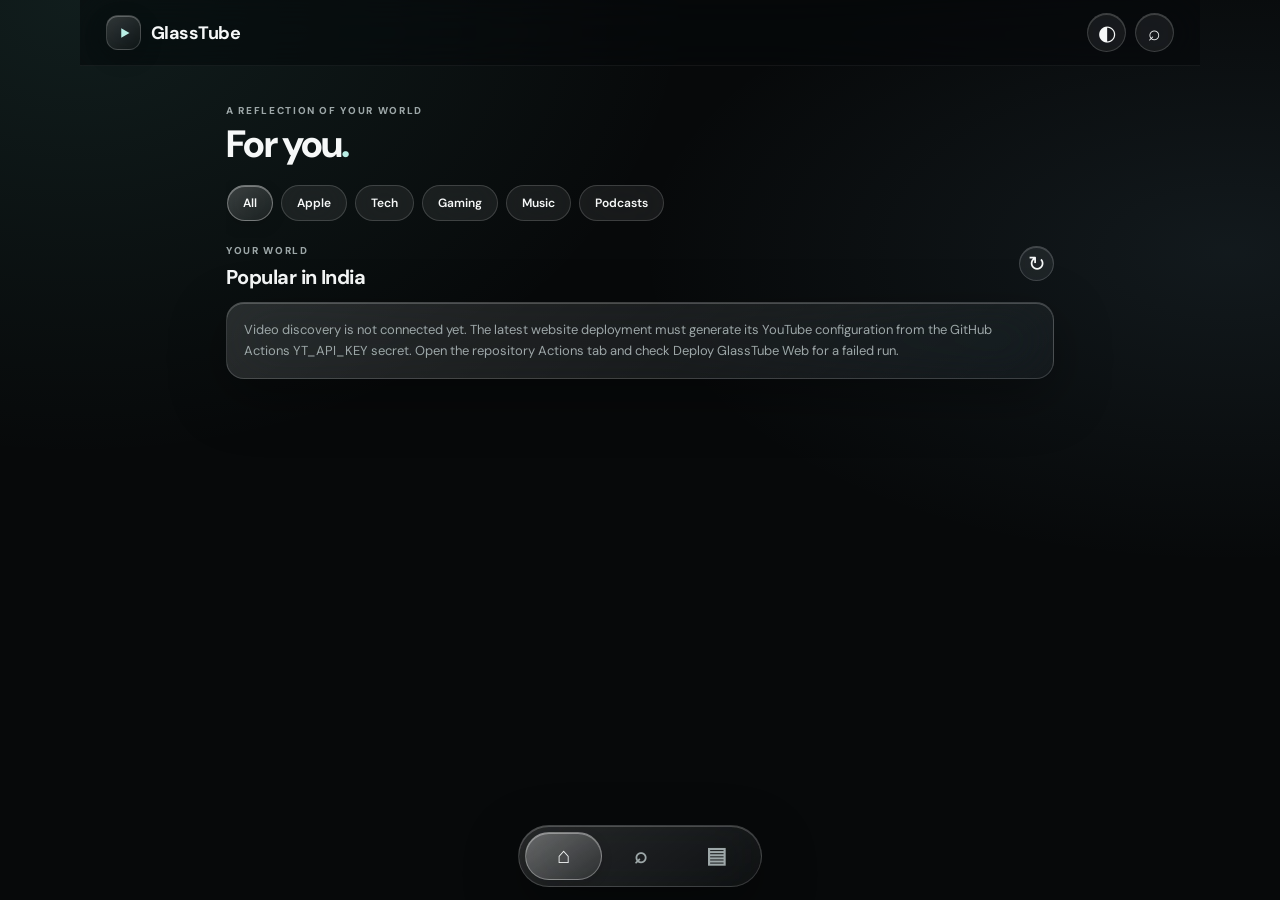
<file: index.html>
<!doctype html>
<html lang="en">
<head>
  <meta charset="utf-8">
  <meta name="viewport" content="width=device-width, initial-scale=1">
  <meta http-equiv="refresh" content="0;url=./web/">
  <title>Opening GlassTube…</title>
  <script>window.location.replace(new URL("./web/", window.location.href).toString());</script>
  <style>
    :root{color-scheme:dark}body{margin:0;min-height:100vh;display:grid;place-items:center;background:#071719;color:#e8f5f2;font:16px system-ui,sans-serif}
    main{padding:28px;text-align:center}a{color:#75d9c8}
  </style>
</head>
<body><main><p>Opening GlassTube…</p><a href="./web/">Continue to GlassTube</a></main></body>
</html>
</file>
<file: web/styles.css>
:root{color-scheme:dark;--bg:#07090a;--surface:rgba(255,255,255,.07);--surface2:rgba(255,255,255,.13);--text:#f6f8f8;--muted:#9da7a8;--line:rgba(255,255,255,.16);--accent:#b9eee5;--shadow:0 18px 55px rgba(0,0,0,.34)}
:root.light{color-scheme:light;--bg:#f0f3f2;--surface:rgba(255,255,255,.50);--surface2:rgba(255,255,255,.78);--text:#151b1b;--muted:#6b7778;--line:rgba(255,255,255,.78);--accent:#247f77;--shadow:0 18px 50px rgba(34,53,52,.13)}
*{box-sizing:border-box}
html{min-height:100%;background:var(--bg);scroll-behavior:smooth}
body{margin:0;min-height:100vh;background:radial-gradient(ellipse at 6% 0%,#66cfc21a,transparent 36%),radial-gradient(ellipse at 96% 28%,#75a9c31a,transparent 34%),var(--bg);color:var(--text);font-family:"DM Sans",system-ui,sans-serif;overflow-x:hidden;padding-bottom:112px}
.ambient{position:fixed;pointer-events:none;filter:blur(86px);border-radius:50%;z-index:-1}.ambient-a{width:360px;height:360px;left:-190px;top:-170px;background:#58c9bb1d}.ambient-b{width:360px;height:360px;right:-190px;top:260px;background:#6f9bc21a}
.topbar{height:66px;max-width:1120px;padding:0 26px;margin:auto;display:flex;align-items:center;justify-content:space-between;position:sticky;top:0;z-index:4;background:rgba(7,9,10,.55);backdrop-filter:blur(28px) saturate(160%);-webkit-backdrop-filter:blur(28px) saturate(160%);border-bottom:1px solid rgba(255,255,255,.055)}
:root.light .topbar{background:rgba(240,243,242,.72);border-bottom-color:rgba(30,60,58,.06)}
.brand{display:flex;align-items:center;gap:10px;color:inherit;text-decoration:none}.brand-mark{width:35px;height:35px;border-radius:12px;display:grid;place-items:center;color:var(--accent);background:linear-gradient(145deg,#ffffff2b,#ffffff08);border:1px solid var(--line);box-shadow:inset 0 1px #ffffff40,0 7px 24px #0002;backdrop-filter:blur(24px)}.brand-mark svg{width:22px}.brand strong{font-size:18px;letter-spacing:-.55px}.top-actions{display:flex;gap:9px}
.icon-button{width:39px;height:39px;border-radius:50%;border:1px solid var(--line);background:var(--surface);color:var(--text);font-size:21px;cursor:pointer;backdrop-filter:blur(26px) saturate(170%);-webkit-backdrop-filter:blur(26px) saturate(170%);box-shadow:inset 0 1px #ffffff2c;transition:transform .22s,background .22s}.icon-button:active,.topic:active,.dock-item:active{transform:scale(.94)}.icon-button.small{width:35px;height:35px}
.shell{max-width:880px;margin:auto;padding:18px 26px 70px}.intro{padding:20px 0 11px}.eyebrow{font-size:10px;letter-spacing:1.65px;font-weight:800;color:var(--muted)}h1{font-size:clamp(29px,5vw,38px);line-height:1.05;letter-spacing:-1.7px;margin:8px 0 4px;font-weight:800}h1 span{color:var(--accent)}
.glass{background:linear-gradient(145deg,var(--surface2),var(--surface) 65%,rgba(255,255,255,.035));border:1px solid var(--line);box-shadow:var(--shadow),inset 0 1px #ffffff35;backdrop-filter:blur(30px) saturate(175%);-webkit-backdrop-filter:blur(30px) saturate(175%)}
.category-rail{display:flex;gap:8px;overflow-x:auto;padding:5px 1px 17px;scrollbar-width:none}.category-rail::-webkit-scrollbar{display:none}.topic,.save-button{flex:none;border:1px solid var(--line);background:var(--surface);color:var(--text);padding:9px 15px;border-radius:999px;font:600 12px "DM Sans",system-ui,sans-serif;cursor:pointer;backdrop-filter:blur(20px);transition:transform .2s,background .2s,border-color .2s}.topic.active{background:linear-gradient(145deg,#ffffff31,#ffffff11);border-color:#ffffff55;color:var(--text);box-shadow:inset 0 1px #ffffff58,0 5px 16px #0002}
.search-panel{border-radius:20px;padding:9px 12px;margin:0 0 23px}.search-panel form{display:flex;align-items:center;gap:12px}.search-symbol{font-size:25px;color:var(--muted);padding-left:6px}.search-panel input{min-width:0;flex:1;background:transparent;border:0;outline:0;color:var(--text);font:500 14px "DM Sans",system-ui,sans-serif;padding:12px 0}.search-panel input::placeholder{color:var(--muted)}.search-submit{border:0;border-radius:999px;padding:11px 19px;background:var(--accent);color:#102321;font-weight:800;cursor:pointer}
.section-heading{display:flex;align-items:center;justify-content:space-between;margin:0 0 9px}.section-heading h2{font-size:20px;letter-spacing:-.55px;margin:5px 0 0}
.video-grid{display:flex;flex-direction:column;gap:0}.video-card{position:relative;min-width:0;overflow:hidden;display:grid;grid-template-columns:minmax(125px,38%) minmax(0,1fr);align-items:center;gap:0;padding:10px 0 12px;border:0;border-bottom:1px solid var(--line);border-radius:0;background:transparent;box-shadow:none;backdrop-filter:none;-webkit-backdrop-filter:none;cursor:pointer;transition:background .2s}.video-card:hover{background:rgba(255,255,255,.045)}.thumb-wrap{position:relative;aspect-ratio:16/9;background:#20282a;overflow:hidden;border-radius:13px}.thumb-wrap img{width:100%;height:100%;object-fit:cover;display:block;transition:transform .35s}.video-card:hover img{transform:scale(1.035)}.play-bubble{position:absolute;inset:0;margin:auto;width:34px;height:34px;border-radius:50%;display:grid;place-items:center;background:#0b1719a8;color:#fff;border:1px solid #ffffff80;backdrop-filter:blur(13px);font-size:14px;padding-left:3px}.video-info{padding:3px 7px 3px 13px;min-width:0}.video-title{font-size:13px;line-height:1.42;font-weight:700;display:-webkit-box;-webkit-line-clamp:3;-webkit-box-orient:vertical;overflow:hidden}.video-bottom{display:flex;align-items:center;justify-content:space-between;gap:8px;margin-top:8px}.channel{font-size:10px;color:var(--muted);overflow:hidden;text-overflow:ellipsis;white-space:nowrap}.save-mini{flex:none;border:1px solid var(--line);background:var(--surface);color:var(--text);width:28px;height:28px;border-radius:50%;cursor:pointer}
.notice{padding:17px;border-radius:18px;margin:12px 0;color:var(--muted);font-size:13px;line-height:1.6}.notice strong{color:var(--text);font-size:15px}.notice p{margin:5px 0 0}.hidden{display:none!important}
.dock{position:fixed;z-index:7;bottom:calc(13px + env(safe-area-inset-bottom));left:50%;transform:translateX(-50%);display:flex;align-items:center;width:min(244px,calc(100vw - 42px));padding:6px;border-radius:999px;overflow:hidden}
.dock-indicator{position:absolute;z-index:0;top:6px;bottom:6px;left:6px;width:var(--active-width,72px);border-radius:999px;background:linear-gradient(145deg,rgba(255,255,255,.30),rgba(255,255,255,.08));border:1px solid rgba(255,255,255,.31);box-shadow:inset 0 1px rgba(255,255,255,.36),0 3px 12px rgba(0,0,0,.14);transform:translateX(var(--active-offset,0px));transition:transform .58s cubic-bezier(.2,.9,.22,1.08)}
:root.light .dock-indicator{background:linear-gradient(145deg,rgba(255,255,255,.88),rgba(255,255,255,.38));border-color:rgba(255,255,255,.86);box-shadow:inset 0 1px rgba(255,255,255,.95),0 3px 12px rgba(0,0,0,.08)}
.dock-item{position:relative;z-index:1;border:0;background:transparent;color:var(--muted);flex:1;min-width:0;height:48px;padding:0;border-radius:999px;display:grid;place-items:center;cursor:pointer;transition:color .24s,transform .22s}.dock-item span{font-size:22px;line-height:1;font-weight:600}.dock-item.active{color:var(--text)}
.notice{padding:17px;border-radius:18px;margin:12px 0;color:var(--muted);font-size:13px;line-height:1.6}.notice strong{color:var(--text);font-size:15px}.notice p{margin:5px 0 0}.hidden{display:none!important}
.overlay{position:fixed;z-index:12;inset:0;padding:18px;display:grid;place-items:center;background:#020809df;backdrop-filter:blur(18px)}.player-sheet{width:min(820px,100%);max-height:92vh;overflow:auto;border-radius:25px;padding:17px}.sheet-top{display:flex;align-items:center;justify-content:space-between;margin-bottom:14px}.player-frame{aspect-ratio:16/9;background:#000;border-radius:17px;overflow:hidden}.player-frame iframe{width:100%;height:100%;border:0}.player-meta{display:flex;align-items:center;justify-content:space-between;gap:14px;padding:15px 2px 3px}.player-meta h2{font-size:17px;margin:0 0 5px}.player-meta p,.player-description{font-size:12px;color:var(--muted);line-height:1.6;margin:0}.player-description{padding:12px 2px}.save-button{white-space:nowrap}
@media(max-width:760px){.topbar{padding:0 16px}.shell{padding:13px 16px 58px}.video-card{grid-template-columns:40% minmax(0,1fr);padding:9px 0 11px}.video-title{font-size:12px;-webkit-line-clamp:3}.video-info{padding-left:11px}.channel{font-size:10px}.intro{padding-top:15px}body{padding-bottom:98px}.dock{bottom:calc(10px + env(safe-area-inset-bottom))}}
@media(max-width:380px){.video-card{grid-template-columns:38% minmax(0,1fr)}.video-title{font-size:11px}.dock{width:220px}}
@media(prefers-reduced-motion:reduce){*{scroll-behavior:auto!important;transition:none!important}}
</file>
